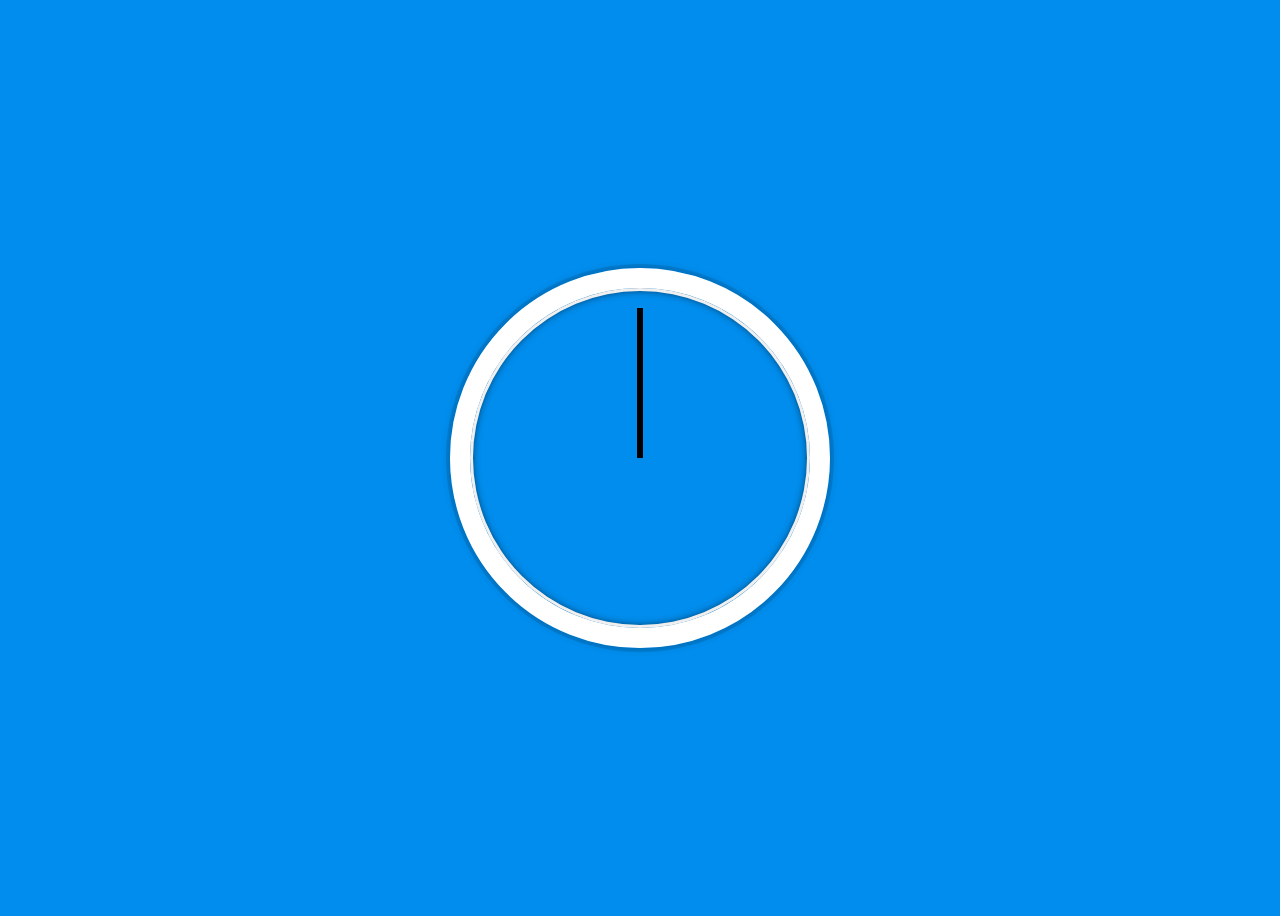
<file: Css+jsClock/index.html>
<!DOCTYPE html>
<html lang="en">
<head>
    <meta charset="UTF-8">
    <meta name="viewport" content="width=device-width, initial-scale=1.0">
    <title>Clock</title>
    <link rel="stylesheet" href="style.css">
</head>
<body>
    <div class="clock">
        <div class="clock-face">
        <div class="hand hour-hand"></div>
        <div class="hand min-hand"></div>
        <div class="hand sec-hand"></div>
        </div>
    </div>
    <script>
        const sechand  = document.querySelector(".sec-hand");
        const minhand = document.querySelector(".min-hand");
        const hourhand = document.querySelector(".hour-hand");

        function setDate(){
            const now =  new Date()
            const second = now.getSeconds();
            const min = now.getMinutes();

            const secdegree =  (((second / 60) * 360) + 90) + 'deg';
            sechand.style.transform = `rotate(${secdegree})`;
            console.log(second)
            const  mindegree = ((min / 60) * 360) +90 + 'deg' ;
            minhand.style.transform = `rotate(${mindegree})`
            
            const hours = now.getHours();
            const hourDegree = ((hours/12)*360)+90 + 'deg'
            hourhand.style.transform = `rotate(${hourDegree})`

            
        }
        setInterval(setDate,1000)

    </script>
</body>
</html>
</file>
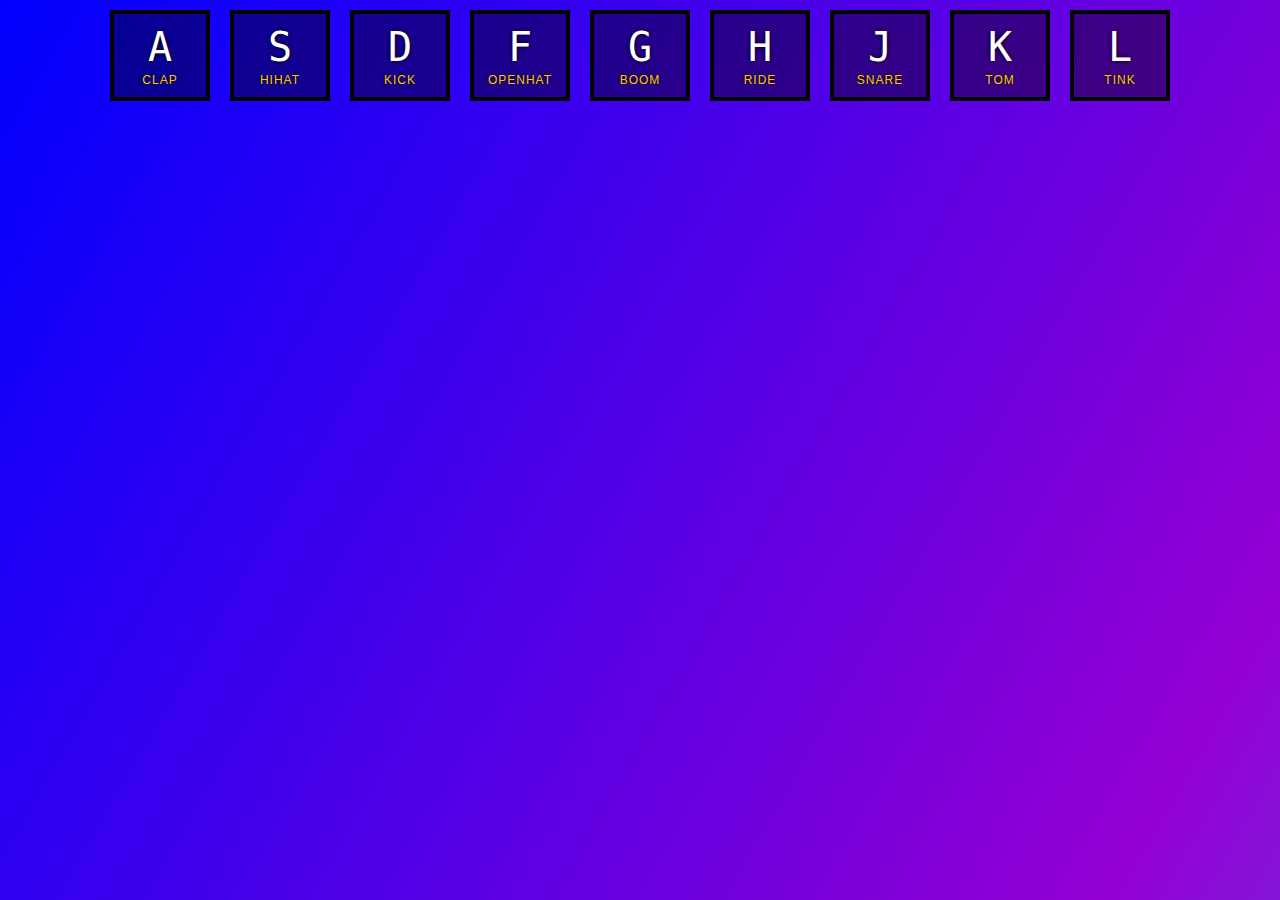
<file: DramKit/index.html>
<!DOCTYPE html>
<html lang="en">
<head>
    <meta charset="UTF-8">
    <meta name="viewport" content="width=device-width, initial-scale=1.0">
    <link rel="stylesheet" href="style.css">
    <title>Document</title>
</head>
<body>
    <div class="keys">
        <div data-key="65" class="key">

            <kbd>
                A
            </kbd>
            <span class="sound">Clap</span>
        </div>
        <div data-key="83" class="key">
            <kbd>S</kbd>
            <span class="sound">Hihat</span>
        </div>
        <div data-key="68" class="key">
            <kbd>D</kbd>
            <span class="sound">Kick</span>
        </div>
        <div data-key="70" class="key">
            <kbd>F</kbd>
            <span class="sound">Openhat</span>
        </div>
        <div data-key="71" class="key">
            <kbd>G</kbd>
            <span class="sound">boom</span>
          </div>
          <div data-key="72" class="key">
            <kbd>H</kbd>
            <span class="sound">ride</span>
          </div>
          <div data-key="74" class="key">
            <kbd>J</kbd>
            <span class="sound">snare</span>
          </div>
          <div data-key="75" class="key">
            <kbd>K</kbd>
            <span class="sound">tom</span>
          </div>
          <div data-key="76" class="key">
            <kbd>L</kbd>
            <span class="sound">tink</span>
          </div>




    </div>
    <audio src="Sounds/clap.wav" id="clap" data-key="65"></audio> 
    <audio src="Sounds/hihat.wav" id="hihat" data-key="83"></audio> 
    <audio src="Sounds/kick.wav" id="kick" data-key="68"></audio> 
    <audio src="Sounds/openhat.wav" id="openhat" data-key="70"></audio> 
    <audio src="Sounds/ride.wav" id="ride" data-key="72"></audio> 
    <audio src="Sounds/tom.wav" id="tom" data-key="75"></audio> 
    <audio src="Sounds/boom.wav"  id="boom" data-key="71"></audio>
    <audio src="Sounds/snare.wav" id="snare" data-key="74"></audio>
    <audio src="Sounds/tink.wav" id="tink" data-key="76"></audio>



    <script>
        function playsound(e) {
            const audio=document.querySelector(`audio[data-key="${e.keyCode}"]`);
            const key=document.querySelector(`.key[data-key="${e.keyCode}"]`);
           
            key.classList.add('playing')
            if(!audio)return;
                audio.currentTime=0;
            audio.play();
            
        }
        
        function removeTraintioend(e){
          
            if(e.propertyName!=='transform')return

          
            this.classList.remove( 'playing');
        }
        const keys = document.querySelectorAll('.key')
        keys.forEach(key => key.addEventListener('transitionend',removeTraintioend))
        window.addEventListener('keydown',playsound)
    </script>
</body>
</html>
</file>
<file: Css+jsClock/style.css>
html {
        background: #018DED ;
        background-size: cover;
        
        text-align: center;
        font-size: 10px;
    }
    body {
        font-size: 2rem;
        display: flex;
        flex: 1;
        min-height: 100vh;
        align-items: center;
    }
    .clock {
        width: 30rem;
        height: 30rem;
        border: 20px solid white;
        border-radius: 50%;
        margin: 50px auto;
        position: relative;
        padding: 2rem;
        box-shadow: 0 0 0 4px rgba(0, 0, 0, 0.1), inset 0 0 0 3px #EFEFEF, inset 0 0 10px black, 0 0 10px rgba(0, 0, 0, 0.2);
    }
    .clock-face {
        position: relative;
        width: 100%;
        height: 100%;
        transform: translateY(-3px);
    
    }
    .hand {
        width: 50%;
        height: 6px;
        background: black;
        position: absolute;
        top: 50%;
        transform-origin: 100%;
        transform: rotate(90deg);
        transition: all 0.05s;
        transition-timing-function: cubic-bezier(0.1, 2.7, 0.58, 1);
    }
</file>
<file: DramKit/style.css>
html {
    font-size: 10px;
    background: #2980b9; /* fallback for old browsers */
    background: linear-gradient(300deg, deepskyblue, darkviolet, blue);
    background-size: 180% 180%;
    animation: gradient-animation 15s ease infinite;
  }
  
  * {
    padding: 0; 
    margin: 0;
    box-sizing: border-box;
  }
  body,
  html {
    height: 100%;
  }
  body {
    font-family: "Raleway", sans-serif;
    text-rendering: optimizeLegibility;
    -webkit-font-smoothing: antialiased;
    -moz-osx-font-smoothing: grayscale;
  }
  
  .container {
    display: grid;

    grid-template-rows: 35% auto 40%;
    grid-gap: 10px;
    width: 100%;
    height: 100%;
  }
  .container > * {
    display: flex;
    justify-content: center;
    align-items: center;
  }

  header h1 {
    color: antiquewhite;
    font-size: 6em;
    text-transform: uppercase;
    text-align: center;
  }
  header p {
    color: antiquewhite;
    font-size: 2em;
    text-align: center;
  }
  
  .keys {
    display: flex;
    flex: 1;
    align-items: center;
    justify-content: center;
  }
  
  .key {
    /* border: 4px solid black;
    border-radius: 5px;
    margin: 1rem;
    font-size: 1.5rem;
    padding: 1rem 0.5rem;
    transition: all 0.07s;
    width: 100px;
    text-align: center;
    color: white;
    background: rgba(0, 0, 0, 0.4);
    text-shadow: 0 0 5px black; */
    border: 4px solid black;
    margin: 1rem;
    font-size: 1.5rem;
    padding: 1rem 0.5rem;
    transition: all 0.07s;
    width: 100px;
    text-align: center;
    color: white;
    background: rgba(0, 0, 0, 0.4);
    text-shadow: 0 0 5px black;

  }
  
  .playing {
    transform: scale(1.1);
    border-color: #ffc600;
    box-shadow: 0 0 10px #ffc600;
  }
  
  kbd {
    display: block;
    font-size: 40px;
  }
  
  .sound {
    font-size: 1.2rem;
    text-transform: uppercase;
    letter-spacing: 1px;
    color: #ffc600;
  }
  
  input[type='button'] {
    position: absolute;
    margin-left: -50px;
    left: 45%;
    bottom: 20%;
    border: 4px solid black;
    border-radius: 5px;
    margin: 1rem;
    font-size: 2.5rem;
    padding: 1rem 1.5rem;
    transition: all 0.07s;
    text-align: center;
    color: white;
    background: rgba(0, 0, 0, 0.4);
    text-shadow: 0 0 5px black;
  }
  
  @keyframes gradient-animation {
    0% { background-position: 0% 50%; }
    50% { background-position: 100% 50%; }
    100% { background-position: 0% 50%; }
  }
</file>
